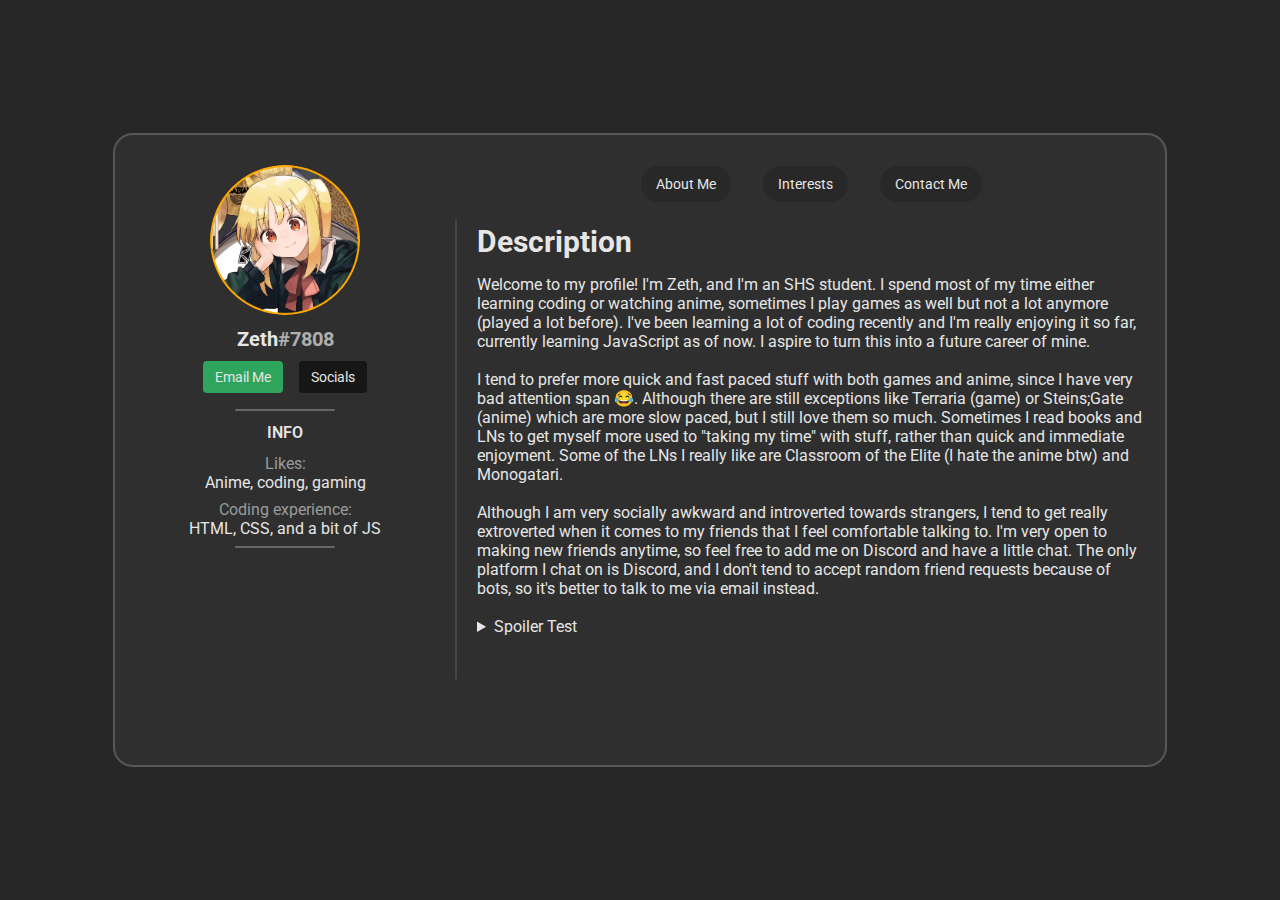
<file: index.html>
<!DOCTYPE html>
<html lang="en">
<head>
	<meta charset="UTF-8">
	<meta name="viewport" content="width=device-width, initial-scale=1.0">
	<link rel="stylesheet" href="./styles.css">
	<link rel="preconnect" href="https://fonts.googleapis.com">
	<link rel="preconnect" href="https://fonts.gstatic.com" crossorigin>
	<link href="https://fonts.googleapis.com/css2?family=Roboto:ital,wght@0,100;0,300;0,400;0,500;0,700;0,900;1,100;1,300;1,400;1,500;1,700;1,900&display=swap" rel="stylesheet">
	<link rel="icon" href="./images/nijika.ico">
	<title>Zethkiel - About Me</title>
	<script type="text/javascript">
		$('html').addClass('hidden');
		$(window).on('load', function() {    // EDIT: From Adam Zerner's comment below: Rather use load: $(window).on('load', function () {...});
			$('html').removeClass('hidden');
		});
	</script>
</head>
<body>
<div class="body">
	<div class="profile">
		<img class="logo" src="./images/nijika.png">
		<div class="disc-tag"></strong>Zeth<div class="tag">#7808</div></div>
        <div class="message">
            <a id="emailme" href="mailto:zeth_kiel27@outlook.com">Email Me</a>
            <a href="./contact.html">Socials</a>
        </div>
		<div class="horizontal-divider"></div>
		<div class="personal-info">
			<div class="personal-title">INFO</div>
		</div>
		<div class="likes">
			<div class="likes-title">Likes:</div>
			<div class="likes-info">Anime, coding, gaming</div>
		</div>
        <div class="experience">
            <div class="experience-title">Coding experience:</div>
            <div class="experience-info">HTML, CSS, and a bit of JS</div>
        </div>
		<div class="horizontal-divider"></div>
		<iframe class="youtube" src="https://www.youtube.com/embed/trCYH2JZBpQ" title="YouTube video player" frameborder="0" allow="accelerometer; autoplay; clipboard-write; encrypted-media; gyroscope; picture-in-picture; web-share" allowfullscreen></iframe>	</div>
	<div class="vertical-divider"></div>
	<div class="info">
		<div class="navbar">
			<ul class="selections">
				<li><a href="index.html" class="active">About Me</a></li>
				<li><a href="interests">Interests</a></li>
				<li><a href="contact.html">Contact Me</a></li>
			</ul>
		</div>
		<div class="content">
			<div class="desc">
				<div class="desc-topic">Description</div>
				<div class="desc-info">
					Welcome to my profile!
					I'm Zeth, and I'm an SHS student.
					I spend most of my time either learning coding or watching anime,
					sometimes I play games as well but not a lot anymore (played a lot before).
					I've been learning a lot of coding recently and I'm really enjoying it so far,
					currently learning JavaScript as of now. I aspire to turn this into a future
					career of mine.
					<br><br>
					I tend to prefer more quick and fast paced stuff with both games and anime, since I have very bad attention span 😂.
					Although there are still exceptions like Terraria (game) or Steins;Gate (anime) which are more slow paced,
					but I still love them so much.
					Sometimes I read books and LNs to get myself more used to "taking my time" with stuff,
					rather than quick and immediate enjoyment. Some of the LNs I really like are Classroom of the Elite
					(I hate the anime btw) and Monogatari.
					<br><br>
					Although I am very socially awkward and introverted towards strangers,
					I tend to get really extroverted when it comes to my friends that I feel
					comfortable talking to. I'm very open to making new friends anytime,
					so feel free to add me on Discord and have a little chat. The only platform I chat on is Discord,
					and I don't tend to accept random friend requests because of bots, so it's better to talk to me via
					email instead.
					<br><br>
					<details>
						<summary>Spoiler Test</summary>
					</details>
				</div>
			</div>
		</div>
	</div>
</div>
</body>
</html>
</file>
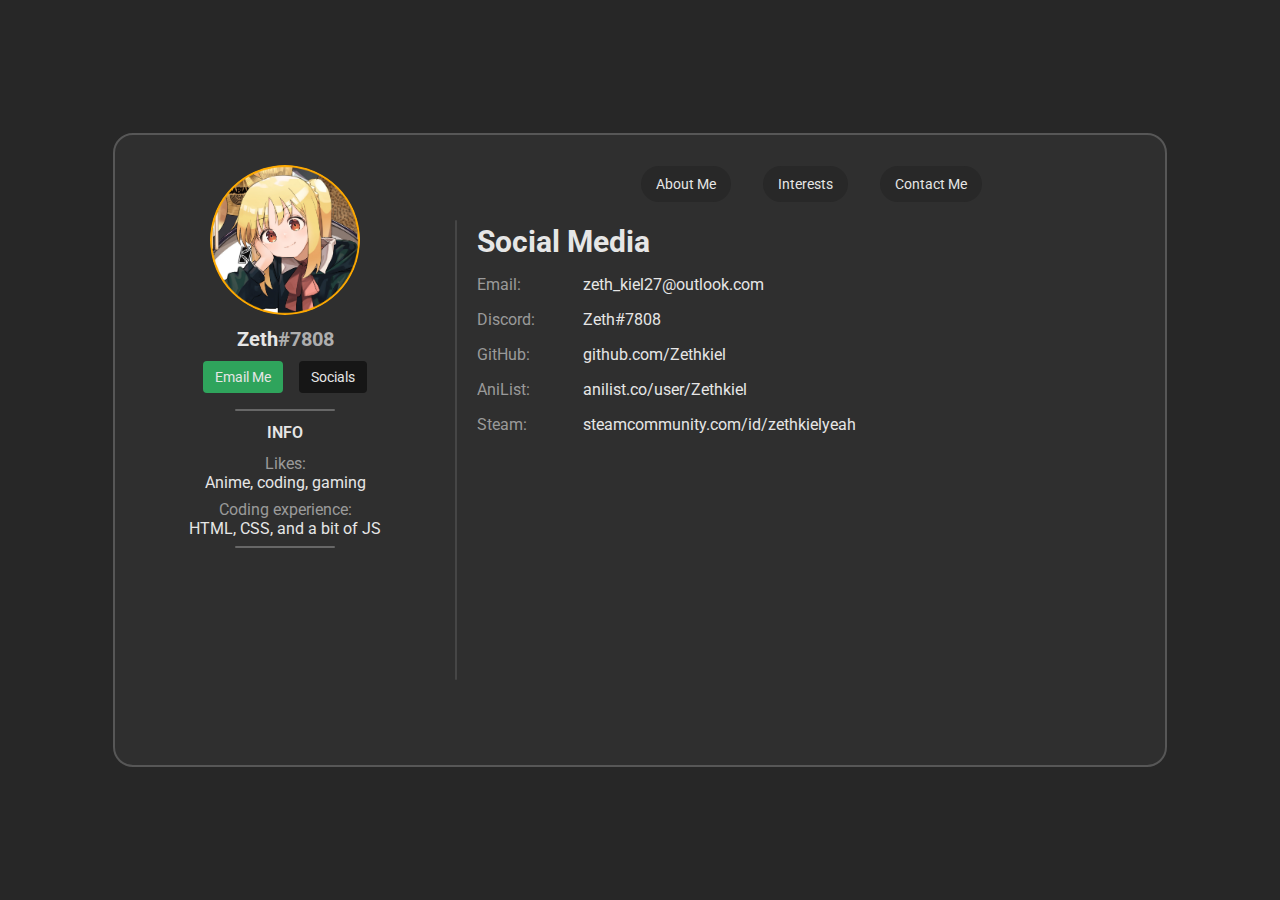
<file: contact.html>
<!DOCTYPE html>
<html lang="en">
<head>
    <meta charset="UTF-8">
    <meta name="viewport" content="width=device-width, initial-scale=1.0">
    <link rel="stylesheet" href="./contact.css">
    <link rel="preconnect" href="https://fonts.googleapis.com">
    <link rel="preconnect" href="https://fonts.gstatic.com" crossorigin>
    <link href="https://fonts.googleapis.com/css2?family=Roboto:ital,wght@0,100;0,300;0,400;0,500;0,700;0,900;1,100;1,300;1,400;1,500;1,700;1,900&display=swap" rel="stylesheet">
    <link rel="icon" href="./images/nijika.ico">
    <title>Zethkiel - Contact Me</title>
    <script type="text/javascript">
        $('html').addClass('hidden');
        $(window).on('load', function() {    // EDIT: From Adam Zerner's comment below: Rather use load: $(window).on('load', function () {...});
            $('html').removeClass('hidden');
        });
    </script>
</head>
<body>
<div class="body">
    <div class="profile">
        <img class="logo" src="./images/nijika.png">
        <div class="disc-tag"></strong>Zeth<div class="tag">#7808</div></div>
        <div class="message">
            <a id="emailme" href="mailto:zeth_kiel27@outlook.com">Email Me</a>
            <a href="./contact.html">Socials</a>
        </div>
        <div class="horizontal-divider"></div>
        <div class="personal-info">
            <div class="personal-title">INFO</div>
        </div>
        <div class="likes">
            <div class="likes-title">Likes:</div>
            <div class="likes-info">Anime, coding, gaming</div>
        </div>
        <div class="experience">
            <div class="experience-title">Coding experience:</div>
            <div class="experience-info">HTML, CSS, and a bit of JS</div>
        </div>
        <div class="horizontal-divider"></div>
        <iframe class="youtube" src="https://www.youtube.com/embed/trCYH2JZBpQ" title="YouTube video player" frameborder="0" allow="accelerometer; autoplay; clipboard-write; encrypted-media; gyroscope; picture-in-picture; web-share" allowfullscreen></iframe>    </div>
    <div class="vertical-divider"></div>
    <div class="info">
        <div class="navbar">
            <ul class="selections">
                <li><a href="index.html">About Me</a></li>
                <li><a href="interests">Interests</a></li>
                <li><a href="contact.html">Contact Me</a></li>
            </ul>
        </div>
        <div class="content">
            <div class="desc">
                <div class="desc-topic">Social Media</div>
                <div class="desc-info">
                    <div class="left-side">
                        <div>Email:</div>
                        <div>Discord:</div>
                        <div>GitHub:</div>
                        <div>AniList:</div>
                        <div>Steam:</div>
                    </div>
                    <div class="right-side">
                        <a href="mailto:zeth_kiel27@outlook.com">zeth_kiel27@outlook.com</a>
                        <a>Zeth#7808</a>
                        <a href="https://github.com/Zethkiel" target="_blank">github.com/Zethkiel</a>
                        <a href="https://anilist.co/user/Zethkiel/" target="_blank">anilist.co/user/Zethkiel</a>
                        <a href="https://steamcommunity.com/id/zethkielyeah/" target="_blank">steamcommunity.com/id/zethkielyeah</a>
                    </div>
                </div>
            </div>
        </div>
    </div>
</div>
</body>
</html>
</file>
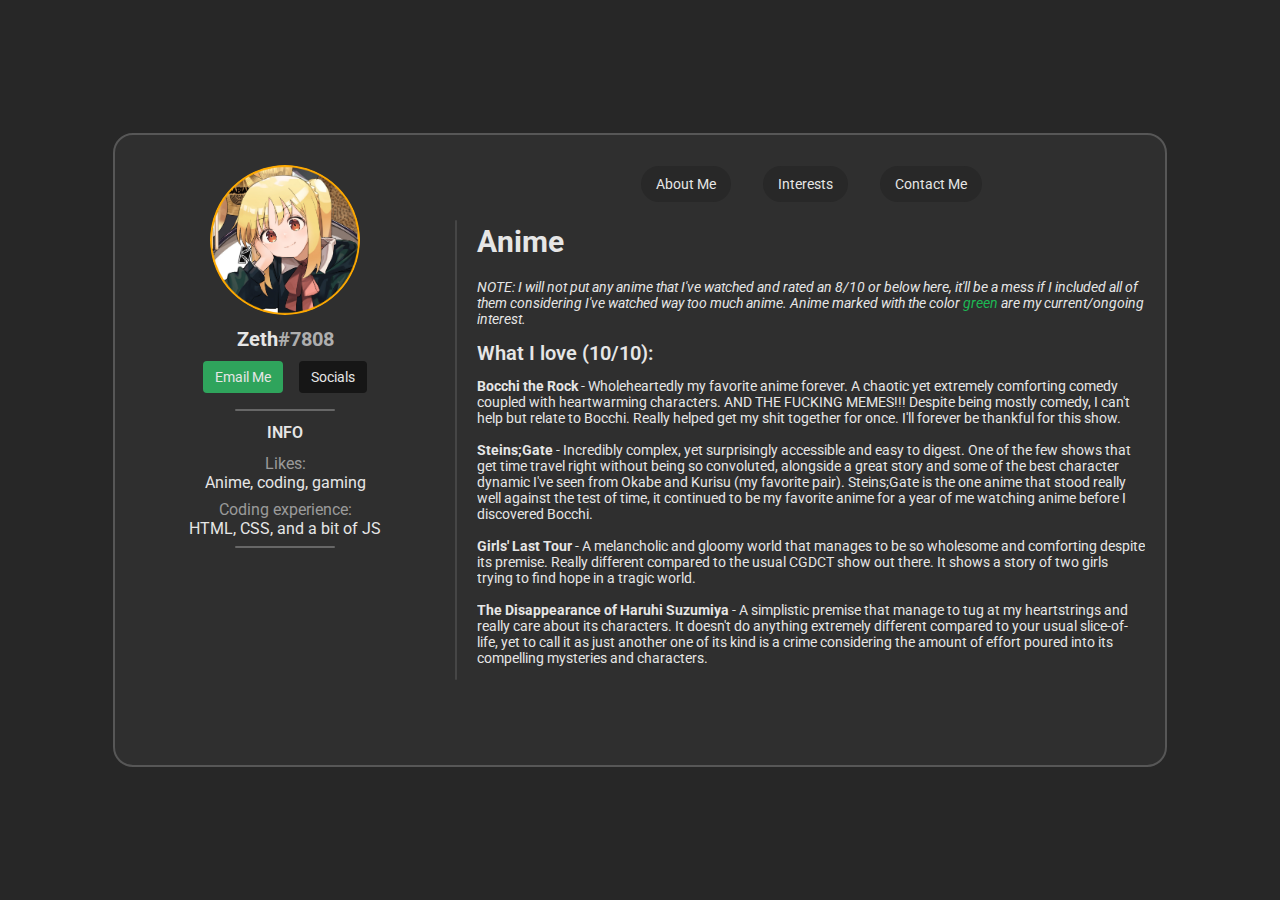
<file: interests/anime.html>
<!DOCTYPE html>
<html lang="en">
<head>
    <meta charset="UTF-8">
    <meta name="viewport" content="width=device-width, initial-scale=1.0">
    <link rel="stylesheet" href="./interests.css">
    <link rel="preconnect" href="https://fonts.googleapis.com">
    <link rel="preconnect" href="https://fonts.gstatic.com" crossorigin>
    <link href="https://fonts.googleapis.com/css2?family=Roboto:ital,wght@0,100;0,300;0,400;0,500;0,700;0,900;1,100;1,300;1,400;1,500;1,700;1,900&display=swap" rel="stylesheet">
    <link rel="icon" href="../images/nijika.ico">
    <title>Zethkiel - Interests</title>
    <script type="text/javascript">
        $('html').addClass('hidden');
        $(window).on('load', function() {    // EDIT: From Adam Zerner's comment below: Rather use load: $(window).on('load', function () {...});
            $('html').removeClass('hidden');
        });
    </script>
</head>
<body>
<div class="body">
    <div class="profile">
        <img class="logo" src="../images/nijika.png">
        <div class="disc-tag"></strong>Zeth<div class="tag">#7808</div></div>
        <div class="message">
            <a id="emailme" href="mailto:zeth_kiel27@outlook.com">Email Me</a>
            <a href="../contact.html">Socials</a>
        </div>
        <div class="horizontal-divider"></div>
        <div class="personal-info">
            <div class="personal-title">INFO</div>
        </div>
        <div class="likes">
            <div class="likes-title">Likes:</div>
            <div class="likes-info">Anime, coding, gaming</div>
        </div>
        <div class="experience">
            <div class="experience-title">Coding experience:</div>
            <div class="experience-info">HTML, CSS, and a bit of JS</div>
        </div>
        <div class="horizontal-divider"></div>
        <iframe class="youtube" src="https://www.youtube.com/embed/trCYH2JZBpQ" title="YouTube video player" frameborder="0" allow="accelerometer; autoplay; clipboard-write; encrypted-media; gyroscope; picture-in-picture; web-share" allowfullscreen></iframe>    </div>
    <div class="vertical-divider"></div>
    <div class="info">
        <div class="navbar">
            <ul class="selections">
                <li><a href="../index.html">About Me</a></li>
                <li><a href="index.html">Interests</a></li>
                <li><a href="../contact.html">Contact Me</a></li>
            </ul>
        </div>
        <div class="content">
            <div class="desc">
                <div class="desc-topic">Anime</div>
                <div class="desc-info">
                    <p><em>
                        NOTE: I will not put any anime that I've watched and rated an 8/10 or below here, it'll be a
                        mess if I included all of them considering I've watched way too much anime. Anime marked with
                        the color <span style="color: #1DB954;">green</span> are my current/ongoing interest.
                    </em></p>
                    <h1>What I love (10/10):</h1>
                    <p>
                        <strong>Bocchi the Rock</strong> - Wholeheartedly my favorite anime forever. A chaotic yet
                        extremely comforting comedy coupled with heartwarming characters. AND THE FUCKING MEMES!!!
                        Despite being mostly comedy, I can't help but relate to Bocchi. Really helped get my shit
                        together for once. I'll forever be thankful for this show.<br><br>

                        <strong>Steins;Gate</strong> - Incredibly complex, yet surprisingly accessible and easy to
                        digest. One of the few shows that get time travel right without being so convoluted, alongside
                        a great story and some of the best character dynamic I've seen from Okabe and Kurisu (my
                        favorite pair). Steins;Gate is the one anime that stood really well against the test of time,
                        it continued to be my favorite anime for a year of me watching anime before I discovered
                        Bocchi.<br><br>

                        <strong>Girls' Last Tour</strong> - A melancholic and gloomy world that manages to be so
                        wholesome and comforting despite its premise. Really different compared to the usual CGDCT show
                        out there. It shows a story of two girls trying to find hope in a tragic world.<br><br>

                        <strong>The Disappearance of Haruhi Suzumiya</strong> - A simplistic premise that manage to tug
                        at my heartstrings and really care about its characters. It doesn't do anything extremely
                        different compared to your usual slice-of-life, yet to call it as just another one of its kind
                        is a crime considering the amount of effort poured into its compelling mysteries and
                        characters.<br><br>

                        <strong>Oregairu Season 2</strong> - A romance drama that's easy to brush off as simply another
                        edgy high school anime with a narcissistic protagonist. It's far from it, though. It is
                        ultimately one of the anime that realistically portrays "teenager drama" really well, as well
                        as the underlying motives of society, without being extremely edgy in its premise. Hachiman is
                        one of the few protagonists I strongly sympathize with, and his character development is
                        something to learn from as he moves on from his narcissistic self and opens up to his real
                        friends about his struggles for once.<br><br>
                    </p>
                    <h1>Other anime I really liked and enjoyed (9/10):</h1>
                    <p>
                        <strong>Hunter x Hunter (2011)</strong> - I don't usually like long-running shounen anime,
                        considering how most of them seem to drag on way too much for me. HxH is different due to its
                        extremely compelling characters and a well-structured power system that works well to flesh out
                        each character. Its fights aren't anything "flashy" like Demon Slayer, but it's thrilling
                        because of the mind games of its compelling power system.<br><br>

                        <strong><span style="color: #1DB954;">Mushishi</span></strong> - I haven't finished it yet, but it's very
                        calming to watch without being too boring and uneventful. A great balance between tension and
                        a calming atmosphere, which is the reason why I find this anime so accessible despite my dislike
                        for iyashikei. Ginko is such a cool dude.<br><br>

                        <strong>Puella Magi Madoka Magica</strong> - A dark anime that actually manages to not be edgy!
                        It's a fantastic contrast to the usual lightheared magical girls show. Rather than a show full
                        of hope, Madoka Magica presents theme of hopelessness and despair instead, without being
                        unnecessarily edgy for the sake of it. Its darkest moments have meaning and serves a purpose
                        rather than being the typical torture porn for the sake of shock value.<br><br>

                        <strong>Gurren Lagann</strong> - Funny enough, the anime I covered just before this (Madoka
                        Magica) is an anime full of hopelessness. Then we got this anime, an anime full of hope (and
                        chadness too), like literally. It's such a fucking absurd show, but it works so well with what
                        its trying to portray. "Don’t believe in yourself. Believe in me! Believe in the Kamina who
                        believes in you!"<br><br>

                        <strong>March comes in like a lion</strong> - Quite possibly the anime I have the most
                        <em>respect</em> for, even if it's not my all-time favorite. I have so much respect for this
                        because of how much it portrays depression so well, without being very dark or hard to watch. In
                        fact, this anime is actually pretty lighthearted, yet its THE anime that depicts depression the
                        best. Not a personal fan of its slow pacing, but it works best for the show's narrative
                        approach so it's just a personal thing (more like I have bad attention span haha).<br><br>

                        <strong>Psycho-Pass (Season 1 only)</strong> - An extremely compelling sci-fi dystopian setting and concept
                        coupled with amazing and well-written characters. Makishima is one of the best antagonists I've
                        seen, and how he contradicts the Sybil system is a treat to watch.<br><br>

                        <strong>Monogatari Series</strong> - Most bizarre shit I've watched, for a good reason. It's
                        quite possibly the most unique anime I've seen with how it plays around with the visuals as a
                        unique way of storytelling, and its dialogue is some of the best I've seen. I'm not usually a
                        fan extreme walls of dialogue when it comes to anime, but Monogatari managed to make it so
                        compelling to watch. Its excessive fanservice and loli fetish are my only gripes with this
                        otherwise masterpiece-level story.<br><br>

                        -I'll put more when I have the time, I'm lazy asf lol-
                    </p>
                </div>
            </div>
        </div>
    </div>
</div>
</body>
</html>
</file>
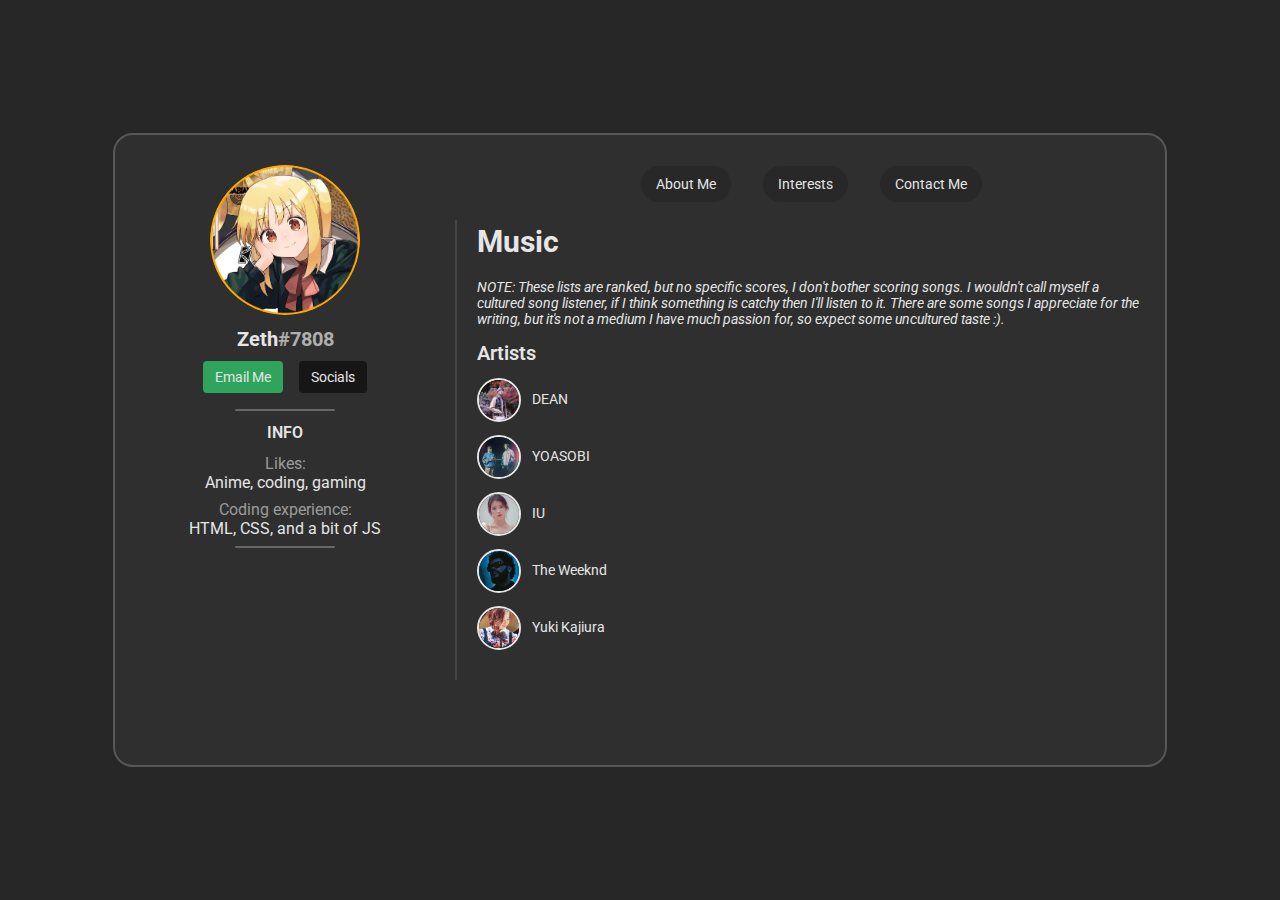
<file: interests/music.html>
<!DOCTYPE html>
<html lang="en">
<head>
    <meta charset="UTF-8">
    <meta name="viewport" content="width=device-width, initial-scale=1.0">
    <link rel="stylesheet" href="./music.css">
    <link rel="preconnect" href="https://fonts.googleapis.com">
    <link rel="preconnect" href="https://fonts.gstatic.com" crossorigin>
    <link href="https://fonts.googleapis.com/css2?family=Roboto:ital,wght@0,100;0,300;0,400;0,500;0,700;0,900;1,100;1,300;1,400;1,500;1,700;1,900&display=swap" rel="stylesheet">
    <link rel="icon" href="../images/nijika.ico">
    <title>Zethkiel - Interests</title>
    <script type="text/javascript">
        $('html').addClass('hidden');
        $(window).on('load', function() {    // EDIT: From Adam Zerner's comment below: Rather use load: $(window).on('load', function () {...});
            $('html').removeClass('hidden');
        });
    </script>
</head>
<body>
<div class="body">
    <div class="profile">
        <img class="logo" src="../images/nijika.png">
        <div class="disc-tag"></strong>Zeth<div class="tag">#7808</div></div>
        <div class="message">
            <a id="emailme" href="mailto:zeth_kiel27@outlook.com">Email Me</a>
            <a href="../contact.html">Socials</a>
        </div>
        <div class="horizontal-divider"></div>
        <div class="personal-info">
            <div class="personal-title">INFO</div>
        </div>
        <div class="likes">
            <div class="likes-title">Likes:</div>
            <div class="likes-info">Anime, coding, gaming</div>
        </div>
        <div class="experience">
            <div class="experience-title">Coding experience:</div>
            <div class="experience-info">HTML, CSS, and a bit of JS</div>
        </div>
        <div class="horizontal-divider"></div>
        <iframe class="youtube" src="https://www.youtube.com/embed/trCYH2JZBpQ" title="YouTube video player" frameborder="0" allow="accelerometer; autoplay; clipboard-write; encrypted-media; gyroscope; picture-in-picture; web-share" allowfullscreen></iframe>    </div>
    <div class="vertical-divider"></div>
    <div class="info">
        <div class="navbar">
            <ul class="selections">
                <li><a href="../index.html">About Me</a></li>
                <li><a href="index.html">Interests</a></li>
                <li><a href="../contact.html">Contact Me</a></li>
            </ul>
        </div>
        <div class="content">
            <div class="desc">
                <div class="desc-topic">Music</div>
                <div class="desc-info">
                    <p><em>
                        NOTE: These lists are ranked, but no specific scores, I don't bother scoring songs.
                        I wouldn't call myself a cultured song listener, if I think something is catchy then I'll listen
                        to it. There are some songs I appreciate for the writing, but it's not a medium I have much
                        passion for, so expect some uncultured taste :).
                    </em></p>
                    <h1>Artists</h1>
                    <div class="fav-artists">
                        <div class="artist">
                            <a href="https://open.spotify.com/artist/3eCd0TZrBPm2n9cDG6yWfF" target="_blank">
                                <img src="../images/dean.png">
                                <p>DEAN</p>
                            </a>
                        </div>
                        <div class="artist">
                            <a href="https://open.spotify.com/artist/64tJ2EAv1R6UaZqc4iOCyj" target="_blank">
                                <img src="../images/yoasobi.jpg">
                                <p>YOASOBI</p>
                            </a>
                        </div>
                        <div class="artist">
                            <a href="https://open.spotify.com/artist/3HqSLMAZ3g3d5poNaI7GOU" target="_blank">
                                <img src="../images/iupfp.jpg">
                                <p>IU</p>
                            </a>
                        </div>
                        <div class="artist">
                            <a href="https://open.spotify.com/artist/1Xyo4u8uXC1ZmMpatF05PJ" target="_blank">
                                <img src="../images/weeknd.jpg">
                                <p>The Weeknd</p>
                            </a>
                        </div>
                        <div class="artist">
                            <a href="https://open.spotify.com/artist/0BLHMPWOZ2aTI0ZCCbtZem" target="_blank">
                                <img src="../images/kajiura.jpg">
                                <p>Yuki Kajiura</p>
                            </a>
                        </div>
                    </div>
                    <div class="indiv-songs">
                        <h1>Individual Songs</h1>

                    </div>
                    <h1>THIS PAGE IS STILL UNDER CONSTRUCTION! MORE STUFF WILL BE ADDED BELOW HERE.</h1>
                </div>
            </div>
        </div>
    </div>
</div>
</body>
</html>
</file>
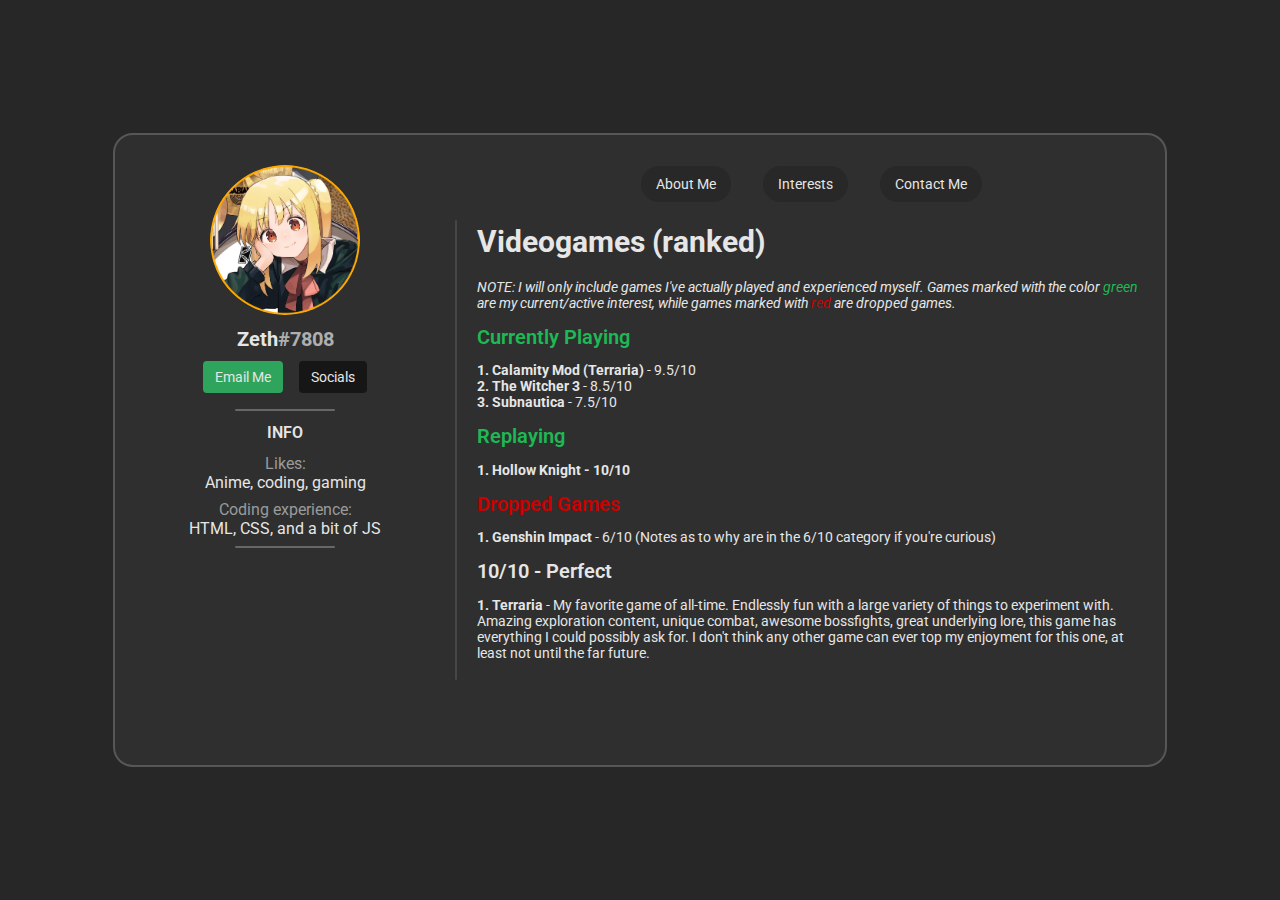
<file: interests/videogames.html>
<!DOCTYPE html>
<html lang="en">
<head>
    <meta charset="UTF-8">
    <meta name="viewport" content="width=device-width, initial-scale=1.0">
    <link rel="stylesheet" href="./interests.css">
    <link rel="preconnect" href="https://fonts.googleapis.com">
    <link rel="preconnect" href="https://fonts.gstatic.com" crossorigin>
    <link href="https://fonts.googleapis.com/css2?family=Roboto:ital,wght@0,100;0,300;0,400;0,500;0,700;0,900;1,100;1,300;1,400;1,500;1,700;1,900&display=swap" rel="stylesheet">
    <link rel="icon" href="../images/nijika.ico">
    <title>Zethkiel - Interests</title>
    <script type="text/javascript">
        $('html').addClass('hidden');
        $(window).on('load', function() {    // EDIT: From Adam Zerner's comment below: Rather use load: $(window).on('load', function () {...});
            $('html').removeClass('hidden');
        });
    </script>
</head>
<body>
<div class="body">
    <div class="profile">
        <img class="logo" src="../images/nijika.png">
        <div class="disc-tag"></strong>Zeth<div class="tag">#7808</div></div>
        <div class="message">
            <a id="emailme" href="mailto:zeth_kiel27@outlook.com">Email Me</a>
            <a href="../contact.html">Socials</a>
        </div>
        <div class="horizontal-divider"></div>
        <div class="personal-info">
            <div class="personal-title">INFO</div>
        </div>
        <div class="likes">
            <div class="likes-title">Likes:</div>
            <div class="likes-info">Anime, coding, gaming</div>
        </div>
        <div class="experience">
            <div class="experience-title">Coding experience:</div>
            <div class="experience-info">HTML, CSS, and a bit of JS</div>
        </div>
        <div class="horizontal-divider"></div>
        <iframe class="youtube" src="https://www.youtube.com/embed/trCYH2JZBpQ" title="YouTube video player" frameborder="0" allow="accelerometer; autoplay; clipboard-write; encrypted-media; gyroscope; picture-in-picture; web-share" allowfullscreen></iframe>    </div>
    <div class="vertical-divider"></div>
    <div class="info">
        <div class="navbar">
            <ul class="selections">
                <li><a href="../index.html">About Me</a></li>
                <li><a href="index.html">Interests</a></li>
                <li><a href="../contact.html">Contact Me</a></li>
            </ul>
        </div>
        <div class="content">
            <div class="desc">
                <div class="desc-topic">Videogames (ranked)</div>
                <div class="desc-info">
                    <p><em>NOTE: I will only include games I've actually played and experienced myself. Games marked with the color <span style="color: #1DB954;">green</span> are my current/active interest, while games marked with <span style="color: #CD0000;">red</span> are dropped games.</em></p>
                    <h1 style="color: #1DB954;">Currently Playing</h1>
                    <p>
                        <strong>1. Calamity Mod (Terraria)</strong> - 9.5/10<br>
                        <strong>2. The Witcher 3</strong> - 8.5/10<br>
                        <strong>3. Subnautica</strong> - 7.5/10<br>
                    </p>
                    <h1 style="color: #1DB954;">Replaying</h1>
                    <p>
                        <strong>1. Hollow Knight - 10/10</strong>
                    </p>
                    <h1 style="color: #CD0000;">Dropped Games</h1>
                    <p>
                        <strong>1. Genshin Impact</strong> - 6/10 (Notes as to why are in the 6/10 category if you're curious)
                    </p>
                    <h1>10/10 - Perfect</h1>
                    <p>
                        <strong>1. Terraria</strong> - My favorite game of all-time. Endlessly fun with a large variety
                        of things to experiment with. Amazing
                        exploration content, unique combat, awesome bossfights, great underlying lore, this game has
                        everything I could possibly ask for. I don't think any other game can ever top my enjoyment for
                        this one, at least not until the far future.<br><br>

                        <strong>Mods:</strong><br>
                        <strong>Calamity Mod (9.5/10)</strong> - No comments as of yet.<br><br>

                        <strong>2. <span style="color: #1DB954;">Hollow Knight</span></strong> - If there's something
                        that I'd have to call truly flawless, it has to be Hollow Knight. The amount of balance between
                        its challenges as well as playability makes for an insanely fun experience, simply put, it's
                        perfect. Every bossfight is extremely fun and challenging, without being enough to make me stop
                        playing it nor does it overly frustrate me.<br><br>

                        Even if you find the gameplay concepts to be a little frustrating, there's always something to
                        love about this game. Another one in particular, is how well this game handles its somber tone
                        and atmosphere. The soundtrack's melody mainly consists of quiet, sad tunes that helps elevates
                        the gloomy setting of Hollow Knight, and the underlying lore is one that will make you feel
                        melancholic and want for more.<br><br>

                        It's amazing, the fact that this game is made by a team of THREE people, yet it's significantly
                        better than the majority of AAA games out there that are made by multimillion dollar companies.
                        This is a great example of what a game can be if it's made out of pure passion, without cash in
                        mind. This game deserves more than the price it asks for, really.<br><br>
                        
                        <strong>3. Team Fortress 2</strong> - It may be half dead, but who cares? There's enough content
                        and diversity to the point that it almost never gets boring despite the lack of updates. This
                        game isn't anything competitive whatsoever, but it's strongest aspect lies in its pure chaotic
                        and goofy fun rather than something you take seriously.<br><br>

                        The slight edge that makes me put this
                        as my 2nd favorite rather than my 1st is because Valve has completely abandoned this game, thus
                        it's filled with bots and cheaters in every server you could encounter. Nonetheless, the game
                        is active enough that the bots pretty much get kicked immediately.
                    </p>
                    <h1>9.5/10 - Masterpiece</h1>
                    <p>
                        <strong>1. VALORANT</strong> - It's a strange feeling coming from a CS:GO fan who thought would
                        hate this game due to how imbalanced it looks like.<br><br>

                        I really love how much diversity the game
                        has when it comes to its agents. When comparing this to CS:GO, this game
                        easily beats it due to the amount of new content there is. I mean think about it, the
                        Counter-Strike franchise itself has had the same gameplay for 20 years now, which has me really
                        surprised considering how long that game maintained its popularity.<br><br>

                        Unfortunately, not all things can last forever, and that includes CS:GO's gameplay.<br><br>

                        <strong>2. Counter-Strike: Global Offensive</strong> - The one game that manages to maintain its
                        popularity despite seemingly not changing for more than 10 years. The gameplay is so simple,
                        yet it has such a high skill ceiling that its still incredibly entertaining as an esport, with
                        a lot of pros continuing to make new and unique plays.<br><br>

                        However, like I've said before, not all
                        things can last forever. With Valve pretty much not making an effort to even keep this game
                        alive, there's pretty much 0 new content in the past few years despite continuing to release
                        new community-made maps. The whole repeating format of "new map -> learn smokes and angles ->
                        map mastered" is becoming stale and doesn't really provide anything to spice up the game anymore.<br><br>

                        I hope one day Valve takes action to save this game, otherwise I can't foresee this game lasting
                        for more than 5 years in the future.<br><br>

                        <strong>3. Portal 1</strong> - An all-time classic. It's never too late to play something as old
                        as this, because until now I still find it to be one of the most fun games ever.<br><br>

                        Its puzzles are like no other. There's always a certain challenge in one way or another without
                        being too hard or complicated even for dumb people. Games with puzzles can be really hard to get
                        into, because you'll either get bored or frustrated whenever you're stuck at a puzzle that
                        literally feels like a wall, but I never felt that in Portal 1.<br><br>

                        There's a great balance between its difficulty and accessibility, which is why this game still
                        ended up being part of mainstream despite how hard it can be to get into puzzle games. It
                        doesn't feel too punishing, and the end result is always so satisfying.<br><br>

                        If I ever had to criticize this game, it'll probably be the fact that it's too short. I am
                        always desperate for more content whenever I fall in love with any game, but unfortunately,
                        Portal 1 falls short when it comes to that aspect. Nonetheless, even if it's just 2 hours of
                        gameplay from start to finish, you will always get maximum enjoyment from this game.
                    </p>
                    <h1>9/10 - Phenomenal</h1>
                    <p>
                        <strong>1. ULTRAKILL</strong> - This game probably has the BEST singleplayer combat I've ever
                        seen. The fast-paced combat and difficulty of this game is one of my favorite aspects that
                        really keeps me consistently hyped for the next level. The bossfights feel genuinely unique and
                        really immerses you so well in the game because of how fast shit happens.<br><br>

                        Unfortunately, I tend to consider this a double edged sword. When considering the audience, the
                        game is WAY too difficult for your average gamer which really makes this game so niche compared
                        to mainstream games. The game feels too punishing and frustrating sometimes to the point that
                        I'm not always in the mood to play this.<br><br>

                        When disregarding this one flaw, this game would easily be up there in the masterpiece tier.
                        One of the most intense game I've ever played, I highly recommend it. Btw, I still haven't played
                        ACT 2 because of other priorities I have, but I plan on completing it someday.<br><br>

                        <strong>2. Portal 2</strong> - I loved Portal 1, and this game definitely lived up to my
                        expectations as well, but I can't really say it's better than its prequel.<br><br>

                        In its core, it's still Portal in a lot of ways despite some of its major changes, it's still
                        the same old Portal with cool puzzles + new concepts.<br><br>

                        The game is also longer now, and it certainly works this way because of the added narrative,
                        cool cinematics, and new puzzle concepts that are pretty fun to play around with. However, I
                        felt like the devs were trying too hard to come up with tons of variety with these new concepts,
                        and it's why some of the levels end up being very frustrating to play with. The one thing the
                        original Portal was the strongest at ended up disappearing from the 2nd game, which is the
                        balance between difficulty and accessibility.<br><br>

                        I also really missed the old atmosphere in the old Portal. Now I know Valve is trying to make
                        the game more accessible by getting rid of the creepy atmosphere, but I always feel like the
                        eerieness of the first game really gives out that sense of loneliness really well which I really
                        like.<br><br>

                        Now on to the story itself, the narrative in this game is honestly really good and is
                        the main reason why the 2nd game is praised so much by its fans. It's not mindblowing like
                        many people make it out to be, I really loved the development between Chell and GLaDOS' and how
                        well this builds up to the climax, even if the rest of the story felt more like popcorn flick
                        rather than well thought out writing.<br><br>

                        In some ways, there are definitely aspects of the game that are really improved upon the first
                        game. On the other hand, I still can't help but feel like something is missing. Nonetheless,
                        it's still very much Portal through its core in every way possible, and if you're a fan of the
                        first game, you'll definitely still love this one.<br><br>

                        <strong>3. Assassin's Creed Origins</strong> - Another open-world game I genuinely love and the
                        only game from the AC franchise I actually bought and invested my time in. I have a passion for
                        games with a lot of exploration, and AC Origins definitely takes the cake.<br><br>

                        Unfortunately, this game has to go a little lower in the list, because it has most of the same
                        pitfalls with the usual RPG games. Repetitive side quests just for the sake of leveling up, and
                        the RPG items feel a little half-assed and pretty RPG typical. Thankfully, the combat of AC
                        Origins is more on the positive side and is the main reason why I loved this game so much.<br><br>

                        Another thing worth noting is the overarching storyline, which is ACTUALLY really good! It's
                        been so long since I've seen an AC game with a genuinely good plot since the Ezio trilogy (I
                        unfortunately haven't played the trilogy yet, but I will in the future). Bayek is a strong and
                        believable character, and I'd easily rank him as one of the best AC protagonists. One of the
                        best character developments I've seen.
                    </p>
                    <h1>8/10 - Great</h1>
                    <p>
                        <strong>1. <span style="color: #1DB954;">The Witcher 3: Wild Hunt</span></strong>
                        - So far honestly really good. The narrative is amazing and the quests are actually really fun
                        to play. While I do think it still suffers from some of the usual pitfalls of RPG, this is
                        definitely one of the few that stands strong despite that.<br><br>

                        Although I have to say, the gameplay is... quite clunky. While I appreciate that the type of
                        combat this game has actually prevents players from simply spamclicking, I can't really get past
                        the fact that my movements feel very sluggish. Dodging takes too much work, and even then I'd
                        still get hit by the enemy sometimes. This is quite minor considering most of the game is still
                        pretty good, but the gameplay just gets on my nerves sometimes.<br><br>

                        <strong>2. osu!</strong> - Now if you're a friend of mine actually reading this, then you'll
                        probably wonder why I don't have this up in the masterpiece tier despite how much hours I put
                        into this game. Unfortunately, I have a love-hate relationship with this game.<br><br>

                        osu! is generally an amazing music game, especially coming from someone who is usually not a fan
                        of the rhythm genre. Everytime I casually play this game I always end up vibing with the music
                        and enjoying the game at the same time as well even if the game is hard, it's a great change of
                        pace to the usual "piano tiles-like" (idk what to fucking call it lmao) game I've seen usually.<br><br>

                        On the other hand, I hate this game for how unhealthy the gameplay is. Constant intense music
                        combined with insanely fast and difficult rhythm pretty much makes this the most "dopamine/junk-food"
                        game I've ever seen. This game, genuinely ruined my mental health, and I am not kidding. It
                        constantly whispers in the back of my head to keep grinding for performance points, despite
                        how constantly painful the harder levels are for me both physically and mentally. My hands are
                        constantly tired, my mind is constantly angry for not getting a high score, and most of all, I
                        couldn't stop playing this game despite all of that.<br><br>

                        I love osu!, but I will never go back to playing it ever again in my life. This game almost
                        destroyed me.<br><br>

                        <strong>3. Battlefield 1</strong> - Wow! I gotta say, this game probably has one of the best
                        depictions of war I've ever seen, both story-wise and gameplay wise. I haven't played enough
                        to get into detail about the game, but playing this game always makes you feel like you're
                        actually in a real war because of the constant chaos and teamplay.<br><br>

                        The campaign is short, but the short and self-contained stories have enough depth to make you
                        care for the characters despite the length. It always gives a sense of hopelessness which
                        really fits the theme of war, especially with the realistic depiction of war in this game.<br><br>

                        I unfortunately don't think it's masterpiece-level like most people tend to make it out to be,
                        because for the multiplayer I find the game a bit too punishing towards newer players because there's not really much
                        option to counter the better players. There's always so many angles to watch which genuinely
                        makes me panic sometimes.<br><br>

                        Nonetheless, this is probably the most unique "realistic" fps game I've seen.
                    </p>
                    <h1>7/10 - Decent</h1>
                    <p>
                        <strong>1. <span style="color: #1DB954;">Subnautica</span></strong> - You'd be surprised to see that Subnautica is in such a low
                        tier, despite my initial impressions of this game. I'm going to preface this by saying that I
                        <em>don't</em> hate this game at all, I just wished there was more to it.<br><br>

                        I'm gonna start out with the positives first, particularly the exploration content this game
                        has. I think this was the first time I really felt compelled to explore more stuff past the
                        places the story requires you to visit, every single biome is always of significant use and
                        there's not much that I personally think is wasted or repetitive.<br><br>

                        The atmosphere of the game elevates the exploration even more, the feeling of dread you get when
                        exploring the deep unknown is something that only Subnautica was able to achieve in an ocean
                        game, and I REALLY admire their efforts for that. I can see why many people regard this game as
                        a masterpiece in atmosphere and sound.<br><br>

                        But past that, there's not much substantial content it offers. It has AMAZING production value,
                        that's for sure. The visuals look beautiful, the sounds are creepy and nerve-wracking, a lot of
                        stuff comes together to elevate the experience with the atmosphere. However, I personally think
                        that was only the surface of the game.<br><br>

                        It's <em>amazing</em> on first impression. I was blown away, but what about the rest? When you
                        realize how little content the survival aspect of the game really offers to you, the novelty
                        just fades away. I felt like I was progressing too fast. Exploration is a huge part of the
                        story, but I didn't explore much. It still felt like the game was holding my hand the entire
                        time.<br><br>

                        I think the problem with this game, is that there was too much emphasis on lore. This was the
                        one mistake that led games like Hello Neighbour to failure, it was fed with too much lore.
                        The exploration at the beginning was fantastic, but throughout late game, everything felt too
                        fast. It felt like I was progressing for the sake of progressing, and I didn't get much
                        satisfaction with what I got in the end.<br><br>

                        It's fantastic as a <em>horror</em> game, and horror games usually don't have much substantial
                        content past its immersive atmosphere and great sound production. It fails as a survival game,
                        which is what Subnautica was supposed to be, and is what I expected from the game in the first
                        place. Terraria is still the best survival game out there, and I think more games should follow
                        the example that Terraria has put with its non-linear progression and exploration freedom.<br><br>

                        Setting aside the game itself, I'd like to note the bugs that are... quite frustrating at times.
                        If I were to play this in hardcore mode, I would've hated it. Thankfully, saving is an option,
                        so it didn't frustrate me much. I just wish this game was more polished, both as a game and as a
                        program.<br><br>

                        <strong>2. Geometry Dash</strong> - I love and hate this game for all the same reasons I have
                        with osu!, it's fun yet it's mentally tiring to play. On one hand, the levels are some of the
                        most unique and creative I've seen with a lot of different types of gameplay synced with
                        awesome music. On the other hand, this is the HARDEST GAME I'VE EVER FUCKING PLAYED.<br><br>

                        Recalling my memories of me trying to complete Bloodbath for over 20k+ attempts is a nightmare.
                        I constantly wasted my life doing nothing but do repeated sets of practice of certain parts
                        of the level. It was supposed to get boring over time, but I COULDN'T stop. This was the
                        moment I truly realized how bad my self-control was when it comes to my urges.<br><br>

                        Setting aside my personal experiences, I also think the levels get repetitive most of the time
                        despite having a few genuinely good ones. It's a constant cycle of generic designs that literally
                        make up 80% of its difficulty because of how hard it is to see with the added visuals.<br><br>

                        Nonetheless, this is one of the more unique platformers I've ever played, but it's the same
                        case with osu!, I will never get back to playing this game ever again.<br><br>

                        <strong>2. Minecraft</strong> - Minecraft is simple, and that's pretty much all I can say about
                        it. The appeal of this game is definitely its freedom to be creative as well as its exploration
                        content, but I feel like the grinding in this game feels too boring and off-putting for most
                        people. I doubt majority of the fanbase has even beaten this game in the first place.<br><br>

                        I don't have much to say about this game tbh, but it's a simple pastime if you're bored or
                        something. I don't think it's anything special.
                    </p>
                    <h1>Not too interested/disliked some of them (1-6/10)</h1>
                    <p>
                        <strong>1. <span style="color: #CD0000;">Genshin Impact</span></strong> - Now that I've
                        finally gotten through a good chunk of content, I think it's safe to say that much of the
                        incredible experience I had while I was new to the game has... pretty much worn off. It's safe to say that I absolutely <em>cannot</em> stand this game, and I'm not even in endgame yet!<br><br>

                        Firstly, I do still think the combat is pretty unique and full of variety. However, much of this
                        said variety is locked behind a paywall. That means you're basically stuck with the basic
                        characters that are most likely not fun to play with. Unless you're somehow lucky and got a good
                        5 star right off the bat, there isn't really much to play with otherwise if you're very limited
                        with your options. The fun certainly exists, but it's hard to reach because of the paywall.<br><br>

                        Secondly, the world is fucking HUGE... but for what reason? To put an endless amount of
                        chests with repetitive ways to get them? That's literally it, such a vast and beautiful fantasy
                        world all wasted by... chests. There isn't much to explore at all, the open world is there just
                        so there is a method for you to get primos, which ultimately leads to the reliance on the
                        gacha system.<br><br>

                        Lastly, there's the narrative itself. I initially thought this would be the saving grace of this
                        game, but it turns out to be another generic fantasy story in the end, despite some brilliance
                        in worldbuilding here and there. Now I would've been fine with a mediocre story as long as the
                        quests themselves are fun, but they aren't. It's a constant cycle of the "go here, go there"
                        formula that barely even builds up into something good. The bossfights are okay, they're
                        actually quite fun, but why I would I waste hours doing repetitive quests all for an "okay"
                        bossfight?<br><br>

                        This game promises a lot great "AAA" features, such as a vast open world and a good RPG system,
                        but ALL of them relies too much on the gacha system! Gacha this, gacha that, I don't care! I
                        want the singleplayer experience! The characters look certainly appealing for you to empty your
                        wallet on, but they're just not fun and worth it in the long run. You'll end up getting bored of
                        them after a while as you start to crave for more characters because there's not enough variety.<br><br>

                        That's it, that's what this game is about: <strong>it is simply a gacha game</strong>, and to
                        call it anything else otherwise is a waste. This game itself is a waste, because it promises so
                        many features that could set this apart from the rest of the generic gacha games, but the game
                        still ends up falling into the pitfall of gacha. Such a waste.<br><br>

                        I still see the good in this game at the very least, but there's too much pointless grinding for waifus that I'm not even interested in, eventually I just lost interest. If gacha appeals to you, then it doesn't get better than this. However, if you're looking for a fun open-world RPG, just play Breath of the Wild goddamnit!<br><br>
                        
                        <strong>2. Noita (6/10)</strong> - I can understand how much people truly love this game, because I do think
                        it's not your usual indie game with repetitive gameplay. In fact, I thought the gameplay was
                        pretty unique and the weapons and consumables have enough variety.<br><br>

                        Unfortunately, I couldn't really get into this game simply because of how punishing it is.
                        I know the appeal for this game is its difficulty, but it seems more like the enemies are
                        overpowered rather than trying to deal with difficult patterns with enemies. I've seen really
                        hard games that manage to be insanely fun despite the difficulty (although I haven't played
                        them), but I think Noita just felt too difficult in a sense that there's no way to get around them,
                        for better or for worse.<br><br>

                        I still enjoyed this game, but I don't think it's enough to keep me hooked, sorry.<br><br>

                        <strong>3. Watch Dogs 2 (5/10)</strong> - The most "Ubisoft" game I've ever seen, for better or for
                        worse. There's nothing really new it offers other than some cool stealth moments here and there,
                        it is essentially just a half-assed combination of GTA and Assassin's Creed.<br><br>

                        The parkour is also extremely buggy and clunky to play around with other than a few cool tricks,
                        it's literally just a copy paste of the climbing mechanics in most games out there. Nothing new
                        at all.<br><br>

                        The story is shit. It's a typical revenge story with literally 0 character development. Once
                        again, nothing new in that department sadly.<br><br>

                        Don't be fooled by its attractive looking hacking features, there's nothing complex about it at
                        all. Sneaking into enemy territory with a drone? Seen that shit everywhere already. Trying to
                        distract enemies? Just somehow be able to wirelessly break a nearby electrical hub to lure in
                        the enemies with no logical explanation as to... how. This game wants to be so smart with its
                        never-before-seen hacking concepts drilled into a GTA-like game, yet it ends up copying other
                        games that aren't even genius hacker games.<br><br>

                        It's not that this game is *frustrating* in any way, it's just... average. It adds absolutely
                        nothing to the gaming industry, but there's nothing painfully annoying about it. It's just
                        mediocre, which is unfortunately pretty typical of most Ubisoft games now these days.<br><br>

                        <strong>4. Roblox (5/10)</strong> - Generally a hit-or-miss game for me. It's constantly riddled
                        with repetitive tycoon or roleplay games for kids which makes the game a bit harder to enjoy
                        for an older audience. There are still some VERY good games that still make me come back to this
                        once in a while, especially Phantom Forces (I would rate PF a 9/10 as an individual game).
                    </p>
                    <p>-will add more games in a bit-</p>
                </div>
            </div>
        </div>
    </div>
</div>
</body>
</html>
</file>
<file: styles.css>
body {
    font-family: 'Roboto', sans-serif;
    margin: 0;
    background-color: #272727;
    display: flex;
    flex-direction: column;
    min-height: 100vh;
}

.body {
    display: flex;
    height: 630px;
    width: 1050px;
    border: 2px solid #575757;
    border-radius: 20px;
    overflow: hidden;
    background-color: #2f2f2f;
    position: absolute;
    top:0;
    bottom: 0;
    left: 0;
    right: 0;
    margin: auto;
}

.profile {
    display: flex;
    flex-direction: column;
    align-items: center;
    padding: 30px 0 30px 0;
    width: 340px;
    overflow: hidden;
    color: #e6e6e6;
}

.logo {
    width: 150px;
    border-radius: 50%;
    align-self: center;
}

.disc-tag {
    display: flex;
    color: #e6e6e6;
    margin-top: 12px;
    font-size: 20px;
    font-weight: 700;
    align-self: center;
    padding-bottom: 10px;
}

.tag {
    color: #afafaf;
}

.message {
    display: flex;
    gap: 16px;
}

.message a {
    background-color: #161616;
    color: #e6e6e6;
    text-decoration: none;
    font-size: 14px;
    padding: 8px 12px;
    margin-bottom: 16px;
    border-radius: 4px;
    transition-duration: 0.3s;
    transition-timing-function: ease;
}

.message a:hover {
    background-color: #4f4f4f;
    transition-duration: 0.3s;
    transition-timing-function: ease;
}

#emailme {
    background-color: #2fa45c;
    transition-duration: 0.3s;
    transition-timing-function: ease;
}

#emailme:hover {
    background-color: #3fd076;
    transition-duration: 0.3s;
    transition-timing-function: ease;
}

.horizontal-divider {
    background-color: #676767;
    height: 2px;
    width: 100px;
    border-radius: 20px;
}

.personal-info {
    color: #e6e6e6;
    padding: 12px;
}

.personal-title {
    font-weight: 600;
}

.likes {
    display: flex;
    flex-direction: column;
    align-items: center;
    text-align: center;
    padding: 0 20px 0 20px;
}

.likes-title {
    color: #9a9a9a;
}

.experience {
    display: flex;
    flex-direction: column;
    align-items: center;
    padding: 8px 20px 8px 20px;
}

.experience-title {
    color: #9a9a9a;
}

.youtube {
    width: 270px;
    padding: 15px;
    border-radius: 10px;
    cursor: default;
}

.vertical-divider {
    background-color: #464646;
    margin: 85px 0 85px 0;
    width: 2px;
    border-radius: 20px;
}

.info {
    flex: 1;
    overflow: hidden;
}

.navbar {
    display: flex;
    padding: 16px;
    align-items: center;
    justify-content: center;
}

.selections {
    display: flex;
    list-style: none;
    margin: 25px 0 0 0;
    padding: 0;
    gap: 32px;
    font-size: 14px;
}

.selections a {
    color: #e6e6e6;
    background-color: #282828;
    padding: 10px 15px;
    border-radius: 50px;
    text-decoration: none;
    transition-duration: 0.3s;
    transition-timing-function: ease;
}

.selections a:hover {
    background-color: #444444;
    transition-duration: 0.3s;
    transition-timing-function: ease;
}

.content {
    display: flex;
    align-items: center;
    flex: 1;
}

.desc {
    color: #e6e6e6;
    padding: 16px 20px;
    font-size: 16px;
}

.desc-topic {
    font-size: 30px;
    font-weight: 700;
}

.desc-info {
    height: 395px;
    margin-top: 16px;
    overflow-y: auto;
}

.footer {
    display: flex;
    background-color: #161616;
    padding: 24px 30vh;
    align-items: center;
    justify-content: space-between;
}

.ftr-left-side {
    display: flex;
    align-items: center;
    gap: 4px;
}

.footer-title {
    color: #e6e6e6;
    font-size: 16px;
    font-weight: 500;
}

.ftr-left-side a {
    display: flex;
}

.ftr-left-side img {
    transition-duration: 0.3s;
    transition-timing-function: ease;
}

.ftr-left-side img:hover {
    color: #8f8f8f;
    filter: invert(62%) sepia(0%) saturate(1447%) hue-rotate(262deg) brightness(91%) contrast(95%);
    transition-duration: 0.3s;
    transition-timing-function: ease;
}

.credits {
    color: #e6e6e6;
    font-size: 16px;
    font-weight: 500;
}
</file>
<file: contact.css>
body {
    font-family: 'Roboto', sans-serif;
    margin: 0;
    background-color: #272727;
    display: flex;
    flex-direction: column;
    min-height: 100vh;
}

.desc-info {
    display: flex;
    gap: 48px;
}

.left-side {
    display: flex;
    flex-direction: column;
    color: #9a9a9a;
    gap: 16px;
}

.right-side {
    display: flex;
    flex-direction: column;
    gap: 16px;
}

.right-side a {
    color: #e6e6e6;
    text-decoration: none;
}

.right-side a:hover {
    text-decoration: underline;
}

/* main code, seperating from pages code to avoid confusion */

.body {
    display: flex;
    height: 630px;
    width: 1050px;
    border: 2px solid #575757;
    border-radius: 20px;
    overflow: hidden;
    background-color: #2f2f2f;
    position: absolute;
    top:0;
    bottom: 0;
    left: 0;
    right: 0;
    margin: auto;
}

.profile {
    display: flex;
    flex-direction: column;
    align-items: center;
    padding: 30px 0 30px 0;
    width: 340px;
    overflow: hidden;
    color: #e6e6e6;
}

.logo {
    width: 150px;
    border-radius: 50%;
    align-self: center;
}

.disc-tag {
    display: flex;
    color: #e6e6e6;
    margin-top: 12px;
    font-size: 20px;
    font-weight: 700;
    align-self: center;
    padding-bottom: 10px;
}

.tag {
    color: #afafaf;
}

.message {
    display: flex;
    gap: 16px;
}

.message a {
    background-color: #161616;
    color: #e6e6e6;
    text-decoration: none;
    font-size: 14px;
    padding: 8px 12px;
    margin-bottom: 16px;
    border-radius: 4px;
    transition-duration: 0.3s;
    transition-timing-function: ease;
}

.message a:hover {
    background-color: #4f4f4f;
    transition-duration: 0.3s;
    transition-timing-function: ease;
}

#emailme {
    background-color: #2fa45c;
    transition-duration: 0.3s;
    transition-timing-function: ease;
}

#emailme:hover {
    background-color: #3fd076;
    transition-duration: 0.3s;
    transition-timing-function: ease;
}

.horizontal-divider {
    background-color: #676767;
    height: 2px;
    width: 100px;
    border-radius: 20px;
}

.personal-info {
    color: #e6e6e6;
    padding: 12px;
}

.personal-title {
    font-weight: 600;
}

.likes {
    display: flex;
    flex-direction: column;
    align-items: center;
    text-align: center;
    padding: 0 20px 0 20px;
}

.likes-title {
    color: #9a9a9a;
}

.experience {
    display: flex;
    flex-direction: column;
    align-items: center;
    padding: 8px 20px 8px 20px;
}

.experience-title {
    color: #9a9a9a;
}

.youtube {
    width: 270px;
    padding: 15px;
    border-radius: 10px;
    cursor: default;
}

.vertical-divider {
    background-color: #464646;
    margin: 85px 0 85px 0;
    width: 2px;
    border-radius: 20px;
}

.info {
    flex: 1;
    overflow: hidden;
}

.navbar {
    display: flex;
    padding: 16px;
    align-items: center;
    justify-content: center;
}

.selections {
    display: flex;
    list-style: none;
    margin: 25px 0 0 0;
    padding: 0;
    gap: 32px;
    font-size: 14px;
}

.selections a {
    color: #e6e6e6;
    background-color: #282828;
    padding: 10px 15px;
    border-radius: 50px;
    text-decoration: none;
    transition-duration: 0.3s;
    transition-timing-function: ease;
}

.selections a:hover {
    background-color: #444444;
    transition-duration: 0.3s;
    transition-timing-function: ease;
}

.content {
    display: flex;
    align-items: center;
    flex: 1;
}

.about-left-side {
    display: flex;
    flex-direction: column;
    align-items: center;
}

.desc {
    color: #e6e6e6;
    padding: 16px 20px;
    font-size: 16px;
}

.desc-topic {
    font-size: 30px;
    font-weight: 700;
}

.desc-info {
    height: 395px;
    margin-top: 16px;
    overflow-y: auto;
}

.footer {
    display: flex;
    background-color: #161616;
    padding: 24px 30vh;
    align-items: center;
    justify-content: space-between;
}

.ftr-left-side {
    display: flex;
    align-items: center;
    gap: 4px;
}

.footer-title {
    color: #e6e6e6;
    font-size: 16px;
    font-weight: 500;
}

.ftr-left-side a {
    display: flex;
}

.ftr-left-side img {
    transition-duration: 0.3s;
    transition-timing-function: ease;
}

.ftr-left-side img:hover {
    color: #8f8f8f;
    filter: invert(62%) sepia(0%) saturate(1447%) hue-rotate(262deg) brightness(91%) contrast(95%);
    transition-duration: 0.3s;
    transition-timing-function: ease;
}

.credits {
    color: #e6e6e6;
    font-size: 16px;
    font-weight: 500;
}
</file>
<file: interests/interests.css>
body {
    font-family: 'Roboto', sans-serif;
    margin: 0;
    background-color: #272727;
    display: flex;
    flex-direction: column;
    min-height: 100vh;
}

.desc-info h1 {
    color: #e6e6e6;
    font-size: 20px;
    font-weight: 600;
}

.desc-info img {
    height: 100px;
    width: 450px;
    border: 2px solid #e6e6e6;
    margin-top: 12px;
    object-fit: cover;
    object-position: 0 15%;
}

.desc-info p {
    color: #e6e6e6;
    margin-top: 4px;
    font-size: 14px;
}

/* main code, seperating from pages code to avoid confusion */

.body {
    display: flex;
    height: 630px;
    width: 1050px;
    border: 2px solid #575757;
    border-radius: 20px;
    overflow: hidden;
    background-color: #2f2f2f;
    position: absolute;
    top:0;
    bottom: 0;
    left: 0;
    right: 0;
    margin: auto;
}

.profile {
    display: flex;
    flex-direction: column;
    align-items: center;
    padding: 30px 0 30px 0;
    width: 340px;
    overflow: hidden;
    color: #e6e6e6;
}

.logo {
    width: 150px;
    border-radius: 50%;
    align-self: center;
}

.disc-tag {
    display: flex;
    color: #e6e6e6;
    margin-top: 12px;
    font-size: 20px;
    font-weight: 700;
    align-self: center;
    padding-bottom: 10px;
}

.tag {
    color: #afafaf;
}

.message {
    display: flex;
    gap: 16px;
}

.message a {
    background-color: #161616;
    color: #e6e6e6;
    text-decoration: none;
    font-size: 14px;
    padding: 8px 12px;
    margin-bottom: 16px;
    border-radius: 4px;
    transition-duration: 0.3s;
    transition-timing-function: ease;
}

.message a:hover {
    background-color: #4f4f4f;
    transition-duration: 0.3s;
    transition-timing-function: ease;
}

#emailme {
    background-color: #2fa45c;
    transition-duration: 0.3s;
    transition-timing-function: ease;
}

#emailme:hover {
    background-color: #3fd076;
    transition-duration: 0.3s;
    transition-timing-function: ease;
}

.horizontal-divider {
    background-color: #676767;
    height: 2px;
    width: 100px;
    border-radius: 20px;
}

.personal-info {
    color: #e6e6e6;
    padding: 12px;
}

.personal-title {
    font-weight: 600;
}

.likes {
    display: flex;
    flex-direction: column;
    align-items: center;
    text-align: center;
    padding: 0 20px 0 20px;
}

.likes-title {
    color: #9a9a9a;
}

.experience {
    display: flex;
    flex-direction: column;
    align-items: center;
    padding: 8px 20px 8px 20px;
}

.experience-title {
    color: #9a9a9a;
}

.youtube {
    width: 270px;
    padding: 15px;
    border-radius: 10px;
    cursor: default;
}

.vertical-divider {
    background-color: #464646;
    margin: 85px 0 85px 0;
    width: 2px;
    border-radius: 20px;
}

.info {
    flex: 1;
    overflow: hidden;
}

.navbar {
    display: flex;
    padding: 16px;
    align-items: center;
    justify-content: center;
}

.selections {
    display: flex;
    list-style: none;
    margin: 25px 0 0 0;
    padding: 0;
    gap: 32px;
    font-size: 14px;
}

.selections a {
    color: #e6e6e6;
    background-color: #282828;
    padding: 10px 15px;
    border-radius: 50px;
    text-decoration: none;
    transition-duration: 0.3s;
    transition-timing-function: ease;
}

.selections a:hover {
    background-color: #444444;
    transition-duration: 0.3s;
    transition-timing-function: ease;
}

.content {
    display: flex;
    align-items: center;
    flex: 1;
}

.about-left-side {
    display: flex;
    flex-direction: column;
    align-items: center;
}

.desc {
    color: #e6e6e6;
    padding: 16px 20px;
    font-size: 14px;
}

.desc-topic {
    font-size: 30px;
    font-weight: 700;
}

.desc-info {
    height: 395px;
    margin-top: 16px;
    overflow-y: auto;
}

.footer {
    display: flex;
    background-color: #161616;
    padding: 24px 30vh;
    align-items: center;
    justify-content: space-between;
}

.ftr-left-side {
    display: flex;
    align-items: center;
    gap: 4px;
}

.footer-title {
    color: #e6e6e6;
    font-size: 16px;
    font-weight: 500;
}

.ftr-left-side a {
    display: flex;
}

.ftr-left-side img {
    transition-duration: 0.3s;
    transition-timing-function: ease;
}

.ftr-left-side img:hover {
    color: #8f8f8f;
    filter: invert(62%) sepia(0%) saturate(1447%) hue-rotate(262deg) brightness(91%) contrast(95%);
    transition-duration: 0.3s;
    transition-timing-function: ease;
}

.credits {
    color: #e6e6e6;
    font-size: 16px;
    font-weight: 500;
}
</file>
<file: interests/music.css>
body {
    font-family: 'Roboto', sans-serif;
    margin: 0;
    background-color: #272727;
    display: flex;
    flex-direction: column;
    min-height: 100vh;
}

.desc-info h1 {
    color: #e6e6e6;
    font-size: 20px;
    font-weight: 600;
}

.fav-artists {
    display: flex;
    flex-direction : column;
    gap: 4px;
}

.artist {
    display: block;
    align-items: center;
}

.artist p {
    display: inline-block;
    vertical-align: top;
    margin-left: 8px;
    height: 35px;
    line-height: 35px;
}

.artist a {
    text-decoration: none;
}

.fav-artists img {
    height: 40px;
    width: 40px;
    border: 2px solid #e6e6e6;
    border-radius: 50%;
    object-fit: cover;
}

.desc-info p {
    color: #e6e6e6;
    margin-top: 4px;
    font-size: 14px;
}

/* main code, seperating from pages code to avoid confusion */

.body {
    display: flex;
    height: 630px;
    width: 1050px;
    border: 2px solid #575757;
    border-radius: 20px;
    overflow: hidden;
    background-color: #2f2f2f;
    position: absolute;
    top:0;
    bottom: 0;
    left: 0;
    right: 0;
    margin: auto;
}

.profile {
    display: flex;
    flex-direction: column;
    align-items: center;
    padding: 30px 0 30px 0;
    width: 340px;
    overflow: hidden;
    color: #e6e6e6;
}

.logo {
    width: 150px;
    border-radius: 50%;
    align-self: center;
}

.disc-tag {
    display: flex;
    color: #e6e6e6;
    margin-top: 12px;
    font-size: 20px;
    font-weight: 700;
    align-self: center;
    padding-bottom: 10px;
}

.tag {
    color: #afafaf;
}

.message {
    display: flex;
    gap: 16px;
}

.message a {
    background-color: #161616;
    color: #e6e6e6;
    text-decoration: none;
    font-size: 14px;
    padding: 8px 12px;
    margin-bottom: 16px;
    border-radius: 4px;
    transition-duration: 0.3s;
    transition-timing-function: ease;
}

.message a:hover {
    background-color: #4f4f4f;
    transition-duration: 0.3s;
    transition-timing-function: ease;
}

#emailme {
    background-color: #2fa45c;
    transition-duration: 0.3s;
    transition-timing-function: ease;
}

#emailme:hover {
    background-color: #3fd076;
    transition-duration: 0.3s;
    transition-timing-function: ease;
}

.horizontal-divider {
    background-color: #676767;
    height: 2px;
    width: 100px;
    border-radius: 20px;
}

.personal-info {
    color: #e6e6e6;
    padding: 12px;
}

.personal-title {
    font-weight: 600;
}

.likes {
    display: flex;
    flex-direction: column;
    align-items: center;
    text-align: center;
    padding: 0 20px 0 20px;
}

.likes-title {
    color: #9a9a9a;
}

.experience {
    display: flex;
    flex-direction: column;
    align-items: center;
    padding: 8px 20px 8px 20px;
}

.experience-title {
    color: #9a9a9a;
}

.youtube {
    width: 270px;
    padding: 15px;
    border-radius: 10px;
    cursor: default;
}

.vertical-divider {
    background-color: #464646;
    margin: 85px 0 85px 0;
    width: 2px;
    border-radius: 20px;
}

.info {
    flex: 1;
    overflow: hidden;
}

.navbar {
    display: flex;
    padding: 16px;
    align-items: center;
    justify-content: center;
}

.selections {
    display: flex;
    list-style: none;
    margin: 25px 0 0 0;
    padding: 0;
    gap: 32px;
    font-size: 14px;
}

.selections a {
    color: #e6e6e6;
    background-color: #282828;
    padding: 10px 15px;
    border-radius: 50px;
    text-decoration: none;
    transition-duration: 0.3s;
    transition-timing-function: ease;
}

.selections a:hover {
    background-color: #444444;
    transition-duration: 0.3s;
    transition-timing-function: ease;
}

.content {
    display: flex;
    align-items: center;
    flex: 1;
}

.about-left-side {
    display: flex;
    flex-direction: column;
    align-items: center;
}

.desc {
    color: #e6e6e6;
    padding: 16px 20px;
    font-size: 14px;
}

.desc-topic {
    font-size: 30px;
    font-weight: 700;
}

.desc-info {
    height: 395px;
    margin-top: 16px;
    overflow-y: auto;
}

.footer {
    display: flex;
    background-color: #161616;
    padding: 24px 30vh;
    align-items: center;
    justify-content: space-between;
}

.ftr-left-side {
    display: flex;
    align-items: center;
    gap: 4px;
}

.footer-title {
    color: #e6e6e6;
    font-size: 16px;
    font-weight: 500;
}

.ftr-left-side a {
    display: flex;
}

.ftr-left-side img {
    transition-duration: 0.3s;
    transition-timing-function: ease;
}

.ftr-left-side img:hover {
    color: #8f8f8f;
    filter: invert(62%) sepia(0%) saturate(1447%) hue-rotate(262deg) brightness(91%) contrast(95%);
    transition-duration: 0.3s;
    transition-timing-function: ease;
}

.credits {
    color: #e6e6e6;
    font-size: 16px;
    font-weight: 500;
}
</file>
